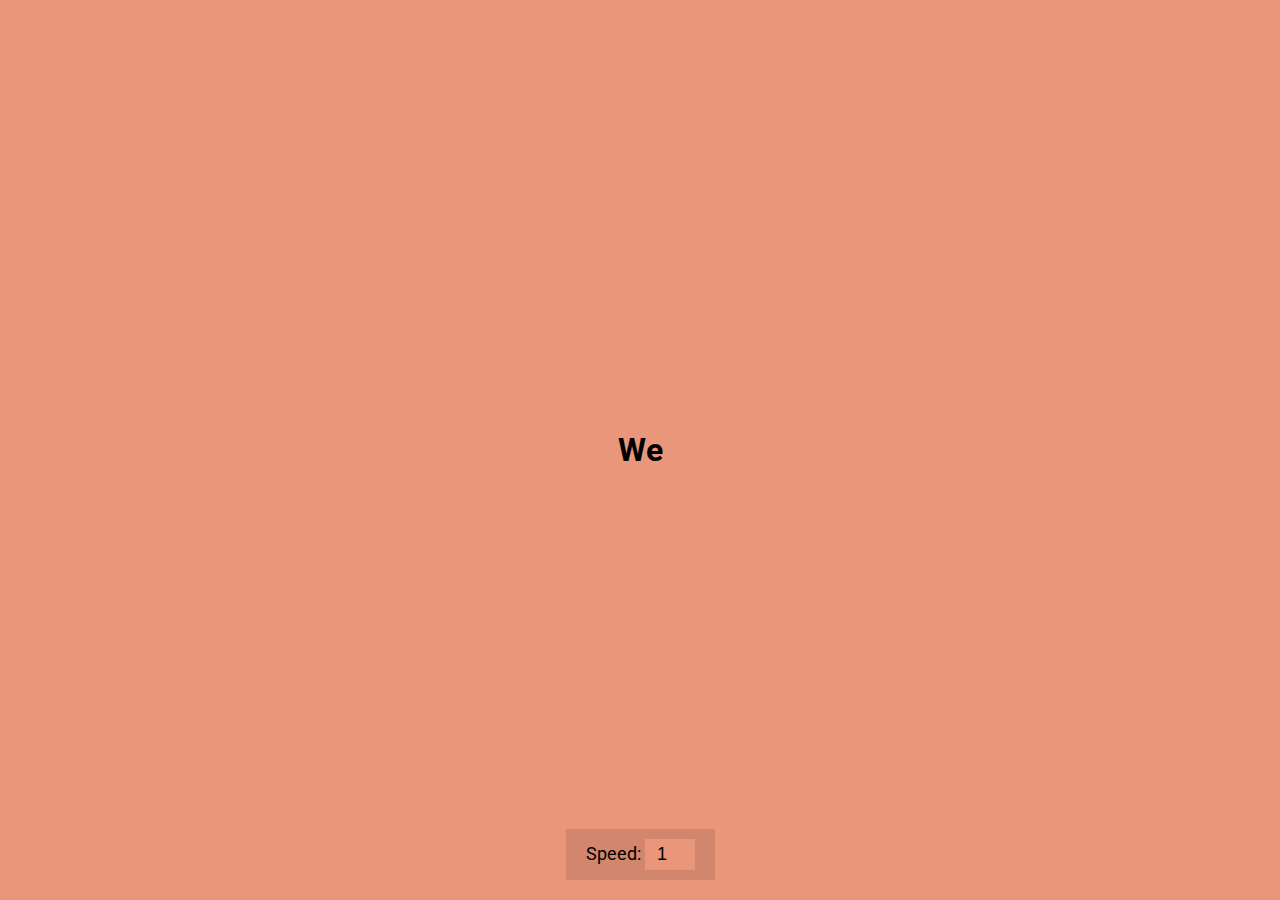
<file: auto-text-effect/index.html>
<!DOCTYPE html>
<html lang="en">
  <head>
    <meta charset="UTF-8" />
    <meta name="viewport" content="width=device-width, initial-scale=1.0" />
    <link rel="stylesheet" href="style.css" />
    <title>Auto Text Effect</title>
  </head>
  <body>
    <h1 id="text">Starting...</h1>

    <div>
      <label for="speed">Speed:</label>
      <input type="number" name="speed" id="speed" value="1" min="1" max="10" step="1">
    </div>

    <script src="script.js"></script>
  </body>
</html>
</file>
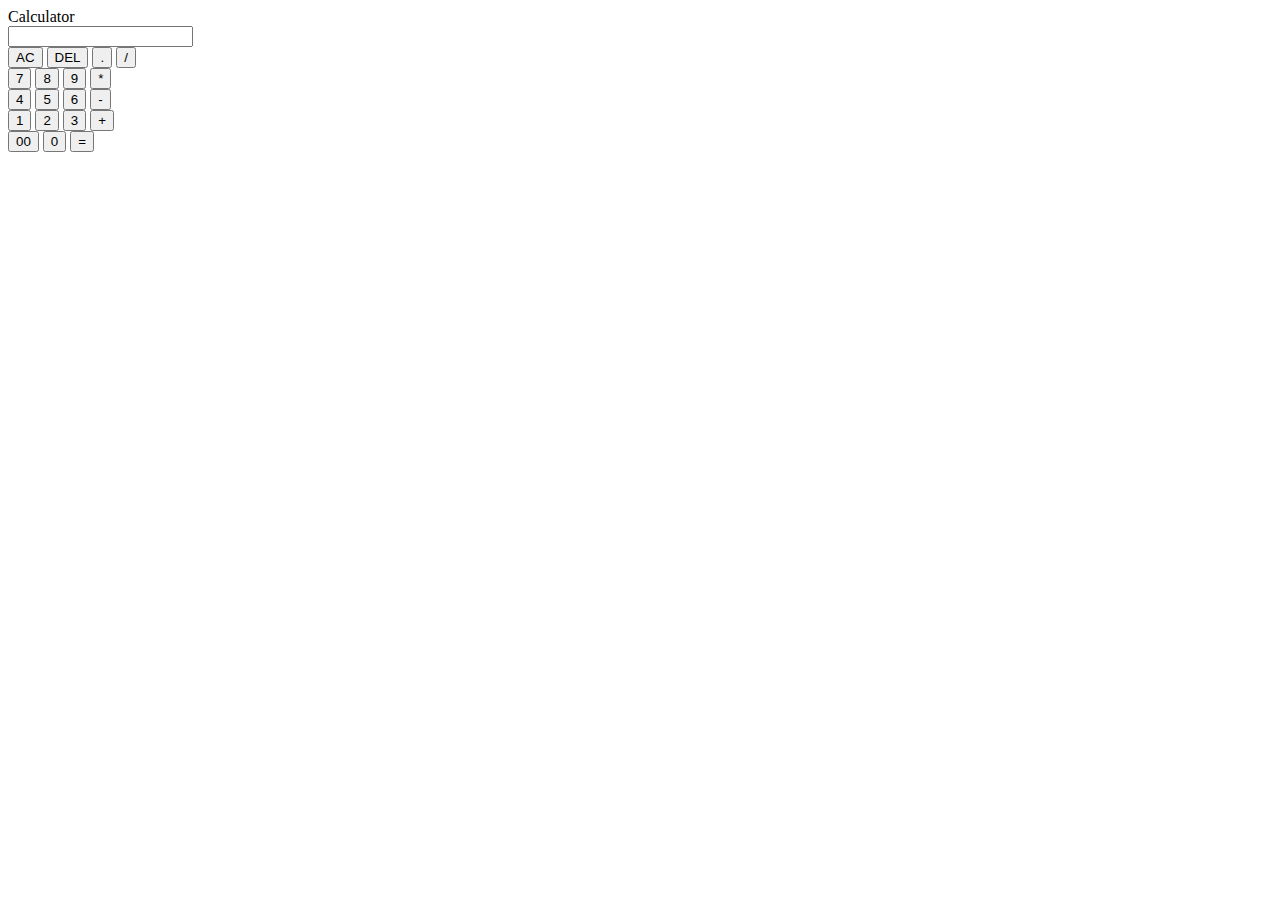
<file: calculator-app/index.html>
<html>
    <title>Calculator App</title>
    <script type="text/javascript" src="script.js"></script>
    <body>
        <div class="container">
            <div>Calculator</div>
            <div>
                <input type="text" class="display" id="result">
            </div>
            <div>  
                <input type="button" value="AC" onclick="display('')">
                <input type="button" value="DEL">
                <input type="button" value="." onclick="display('.')">
                <input type="button" value="/" onclick="display('/')">
            </div>
            <div>  
                <input type="button" value="7" onclick="display('7')">
                <input type="button" value="8" onclick="display('8')">
                <input type="button" value="9" onclick="display('9')">
                <input type="button" value="*" onclick="display('*')">
            </div>
            <div>  
                <input type="button" value="4" onclick="display('4')">
                <input type="button" value="5" onclick="display('5')">
                <input type="button" value="6" onclick="display('6')">
                <input type="button" value="-" onclick="display('-')">
            </div>
            <div>  
                <input type="button" value="1" onclick="display('1')">
                <input type="button" value="2" onclick="display('2')">
                <input type="button" value="3" onclick="display('3')">
                <input type="button" value="+" onclick="display('+')">
            </div>
            <div>  
                <input type="button" value="00" onclick="display('00')">
                <input type="button" value="0" onclick="display('0')">
                <input type="button" value="=" >
            </div>
        </div>
    </body>
</html>
</file>
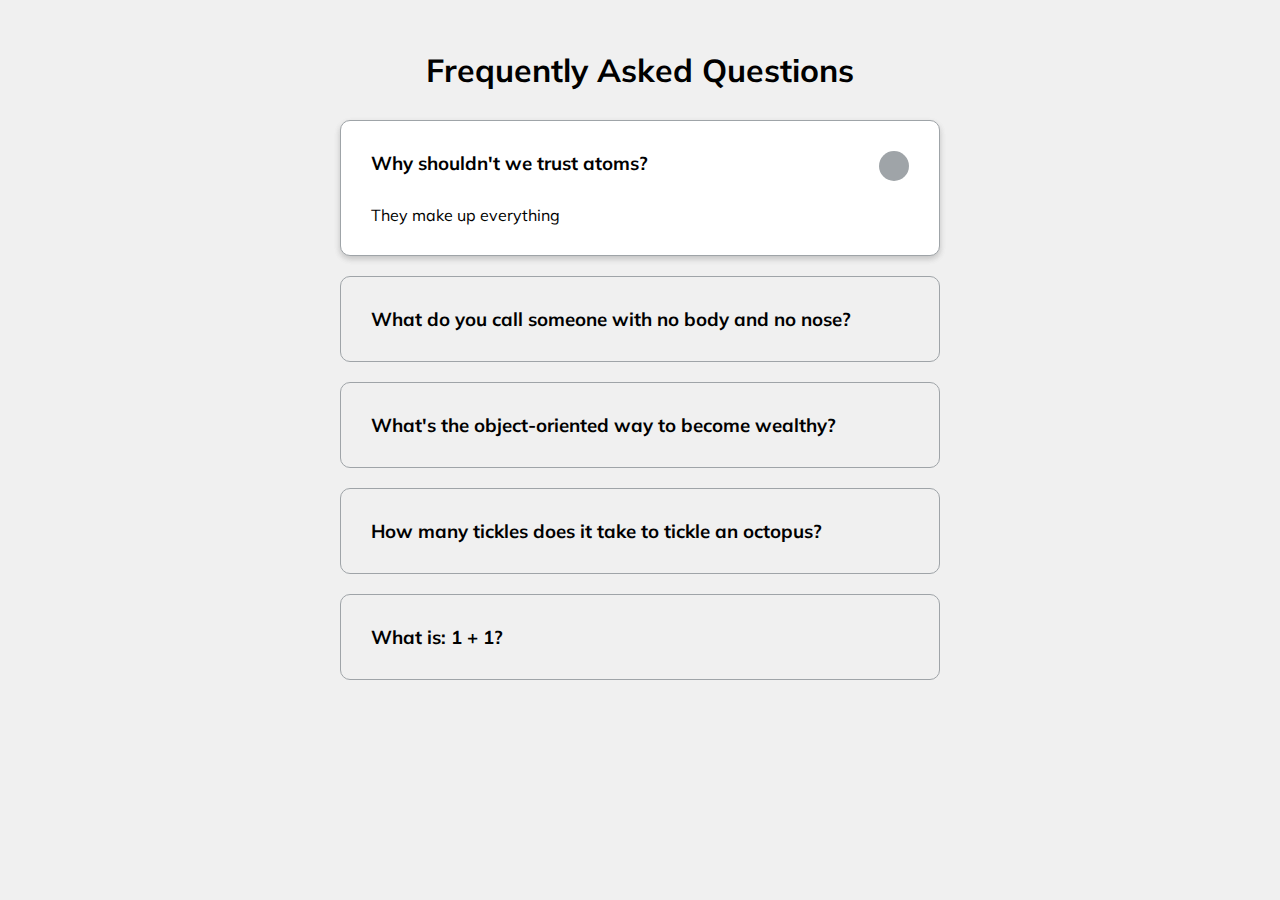
<file: FAQ Collapse/index.html>
<!DOCTYPE html>
<html lang="en">
  <head>
    <meta charset="UTF-8" />
    <meta name="viewport" content="width=device-width, initial-scale=1.0" />
    <link rel="stylesheet" href="https://cdnjs.cloudflare.com/ajax/libs/font-awesome/5.14.0/css/all.min.css" integrity="sha512-1PKOgIY59xJ8Co8+NE6FZ+LOAZKjy+KY8iq0G4B3CyeY6wYHN3yt9PW0XpSriVlkMXe40PTKnXrLnZ9+fkDaog==" crossorigin="anonymous" />
    <link rel="stylesheet" href="style.css" />
    <title>FAQ</title>
  </head>
  <body>
    <h1>Frequently Asked Questions</h1>
    <div class="faq-container">
      <div class="faq active">
        <h3 class="faq-title">
          Why shouldn't we trust atoms?
        </h3>

        <p class="faq-text">
          They make up everything
        </p>

        <button class="faq-toggle">
          <i class="fas fa-chevron-down"></i>
          <i class="fas fa-times"></i>
        </button>
      </div>

      <div class="faq">
        <h3 class="faq-title">
          What do you call someone with no body and no nose?
        </h3>
        <p class="faq-text">
          Nobody knows.
        </p>
        <button class="faq-toggle">
          <i class="fas fa-chevron-down"></i>
          <i class="fas fa-times"></i>
        </button>
      </div>
      
      <div class="faq">
        <h3 class="faq-title">
          What's the object-oriented way to become wealthy?
        </h3>
        <p class="faq-text">
          Inheritance.
        </p>
        <button class="faq-toggle">
          <i class="fas fa-chevron-down"></i>
          <i class="fas fa-times"></i>
        </button>
      </div>
      
      <div class="faq">
        <h3 class="faq-title">
          How many tickles does it take to tickle an octopus?
        </h3>
        <p class="faq-text">
          Ten-tickles!
        </p>
        <button class="faq-toggle">
          <i class="fas fa-chevron-down"></i>
          <i class="fas fa-times"></i>
        </button>
      </div>
      
      <div class="faq">
        <h3 class="faq-title">
          What is: 1 + 1?
        </h3>
        <p class="faq-text">
          Depends on who are you asking.
        </p>
        <button class="faq-toggle">
          <i class="fas fa-chevron-down"></i>
          <i class="fas fa-times"></i>
        </button>
      </div>
    </div>
    <script src="script.js"></script>
  </body>
</html>
</file>
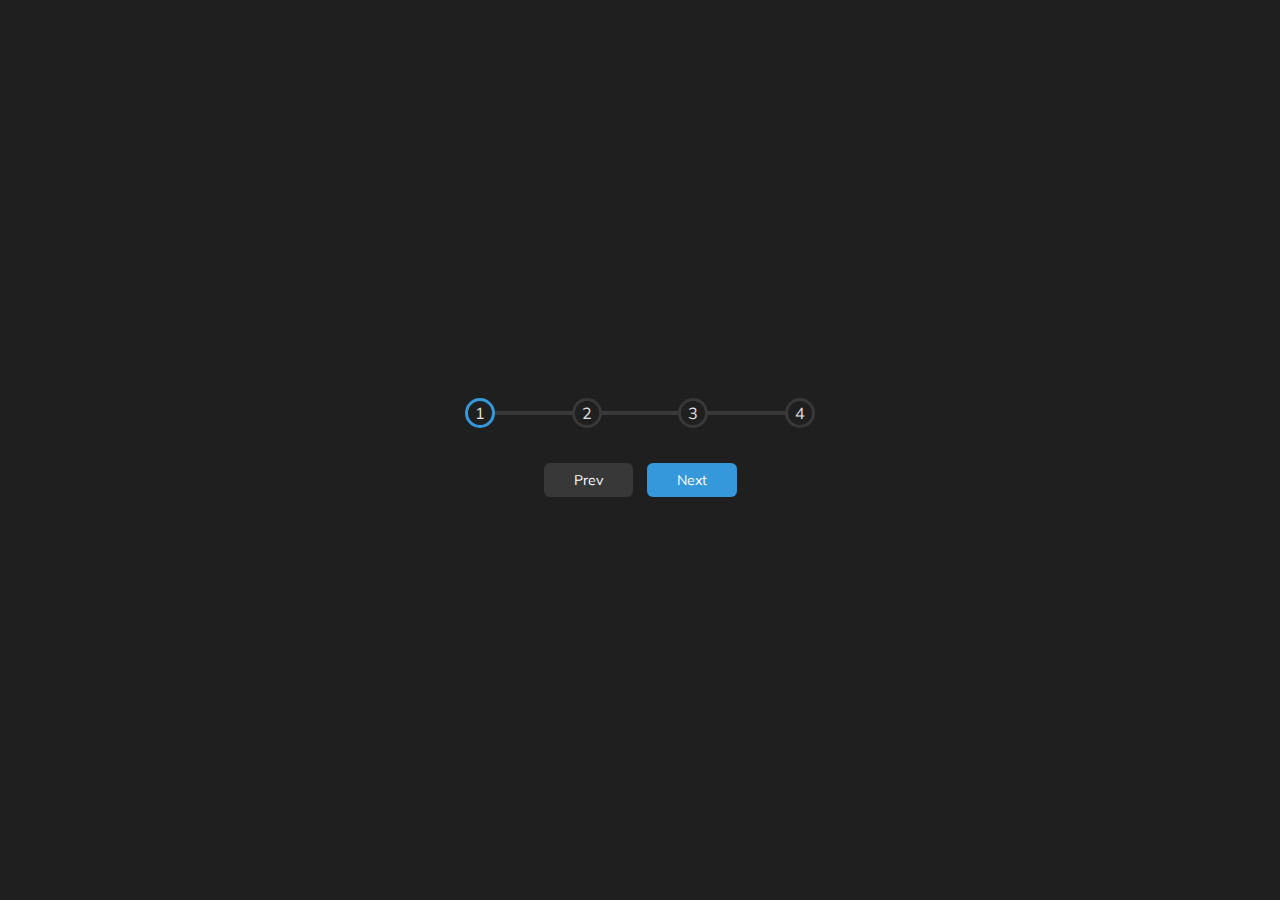
<file: Progress_Steps/index.html>
<!DOCTYPE html>
<html lang="en">
  <head>
    <meta charset="UTF-8" />
    <meta name="viewport" content="width=device-width, initial-scale=1.0" />
    <link rel="stylesheet" href="style.css" />
    <title>Progress Steps</title>
  </head>
  <body>
    <div class="container">
      <div class="progress-container">
        <div class="progress" id="progress"></div>
        <div class="circle active">1</div>
        <div class="circle">2</div>
        <div class="circle">3</div>
        <div class="circle">4</div>
      </div>

      <button class="btn" id="prev" disabled>Prev</button>
      <button class="btn" id="next">Next</button>
    </div>
    <script src="script.js"></script>
  </body>
</html>
</file>
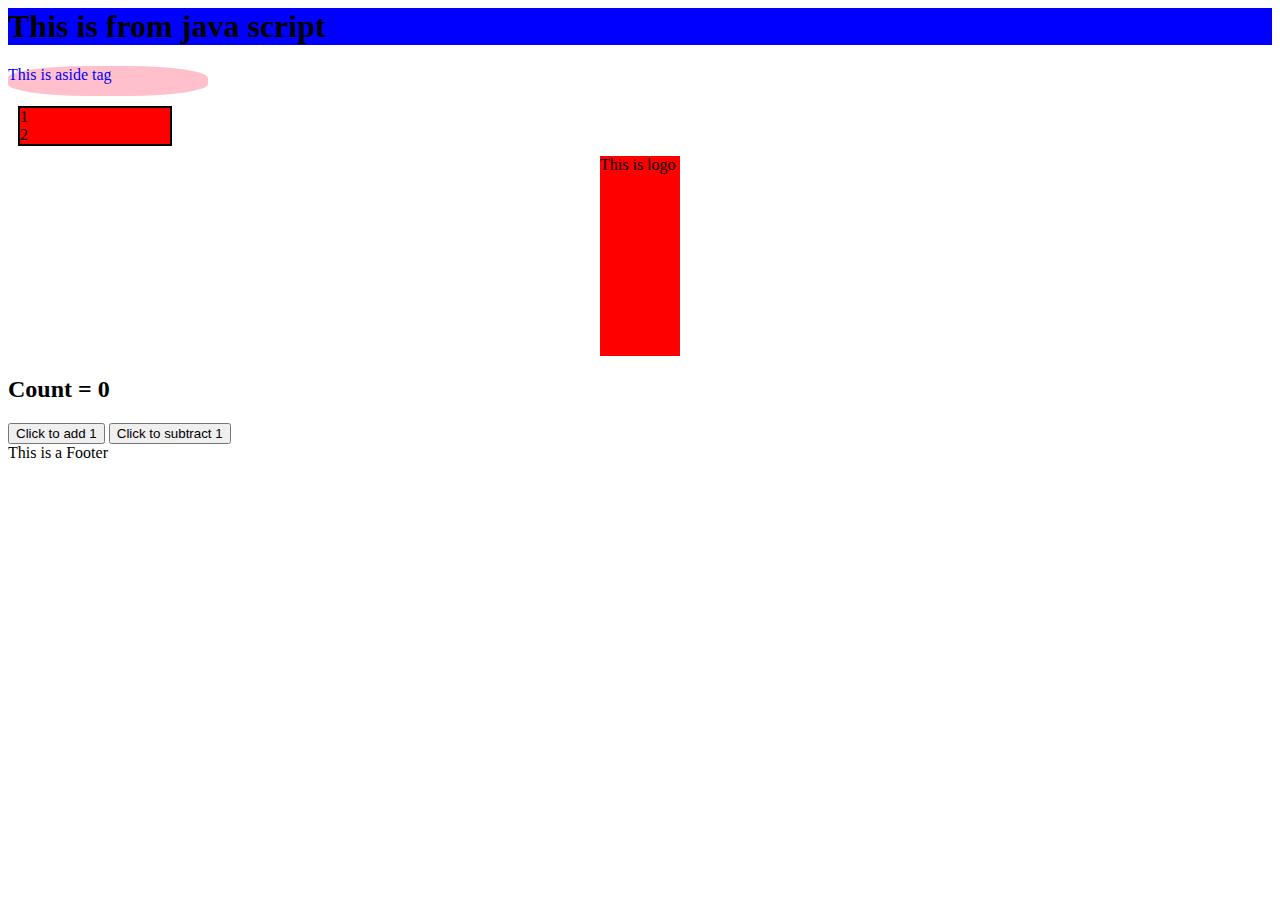
<file: webDevByCodeDamn/index.html>
<title>WebDevlopment</title>
<link rel="stylesheet" href="style.css">
<body>
<div id="main" class="bule"> 
    <h1 id="title">HelloWorld 12</h1>

    <aside> This is aside tag</aside>
</div>

<div class="newlayout">
    <div>1</div>
    <div>2</div>
</div>

<section>
        <div id="logo"> This is logo</div>
</section>
<h2>Count = <span id="counter">0</span></h2>
<button class="increment"> Click to add 1</button>
<button class="decrement"> Click to subtract 1</button>
<footer>
    <div>This is a Footer</div>
</footer>
<script src="script.js"> </script>

</body>
</file>
<file: auto-text-effect/style.css>
@import url('https://fonts.googleapis.com/css2?family=Roboto:wght@400;700&display=swap');

* {
  box-sizing: border-box;
}

body {
  background-color: darksalmon;
  font-family: 'Roboto', sans-serif;
  display: flex;
  flex-direction: column;
  align-items: center;
  justify-content: center;
  height: 100vh;
  overflow: hidden;
  margin: 0;
}

div {
  position: absolute;
  bottom: 20px;
  background: rgba(0, 0, 0, 0.1);
  padding: 10px 20px;
  font-size: 18px;
}

input {
  width: 50px;
  padding: 5px;
  font-size: 18px;
  background-color: darksalmon;
  border: none;
  text-align: center;
}

input:focus {
  outline: none;
}
</file>
<file: FAQ Collapse/style.css>
@import url('https://fonts.googleapis.com/css?family=Muli&display=swap');

* {
  box-sizing: border-box;
}

body {
  font-family: 'Muli', sans-serif;
  background-color: #f0f0f0;
}

h1 {
  margin: 50px 0 30px;
  text-align: center;
}

.faq-container {
  max-width: 600px;
  margin: 0 auto;
}

.faq {
  background-color: transparent;
  border: 1px solid #9fa4a8;
  border-radius: 10px;
  margin: 20px 0;
  padding: 30px;
  position: relative;
  overflow: hidden;
  transition: 0.3s ease;
}

.faq.active {
  background-color: #fff;
  box-shadow: 0 3px 6px rgba(0, 0, 0, 0.1), 0 3px 6px rgba(0, 0, 0, 0.1);
}

.faq.active::before,
.faq.active::after {
  content: '\f075';
  font-family: 'Font Awesome 5 Free';
  color: #2ecc71;
  font-size: 7rem;
  position: absolute;
  opacity: 0.2;
  top: 20px;
  left: 20px;
  z-index: 0;
}

.faq.active::before {
  color: #3498db;
  top: -10px;
  left: -30px;
  transform: rotateY(180deg);
}

.faq-title {
  margin: 0 35px 0 0;
}

.faq-text {
  display: none;
  margin: 30px 0 0;
}

.faq.active .faq-text {
  display: block;
}

.faq-toggle {
  background-color: transparent;
  border: 0;
  border-radius: 50%;
  cursor: pointer;
  display: flex;
  align-items: center;
  justify-content: center;
  font-size: 16px;
  padding: 0;
  position: absolute;
  top: 30px;
  right: 30px;
  height: 30px;
  width: 30px;
}

.faq-toggle:focus {
  outline: 0;
}

.faq-toggle .fa-times {
  display: none;
}

.faq.active .faq-toggle .fa-times {
  color: #fff;
  display: block;
}

.faq.active .faq-toggle .fa-chevron-down {
  display: none;
}

.faq.active .faq-toggle {
  background-color: #9fa4a8;
}
</file>
<file: Progress_Steps/style.css>
@import url('https://fonts.googleapis.com/css?family=Muli&display=swap');

:root {
  --line-border-fill: #3498db;
  --line-border-empty: #383838;

}

* {
  box-sizing: border-box;
}

body {
  background-color: #1f1f1f;
  font-family: 'Muli', sans-serif;
  display: flex;
  align-items: center;
  justify-content: center;
  height: 100vh;
  overflow: hidden;
  margin: 0;
}

.container {
  text-align: center;
}

.progress-container {
  display: flex;
  justify-content: space-between;
  position: relative;
  margin-bottom: 30px;
  max-width: 100%;
  width: 350px;
}

.progress-container::before {
  content: '';
  background-color: var(--line-border-empty);
  position: absolute;
  top: 50%;
  left: 0;
  transform: translateY(-50%);
  height: 4px;
  width: 100%;
  z-index: -1;
}

.progress {
  background-color: var(--line-border-fill);
  position: absolute;
  top: 50%;
  left: 0;
  transform: translateY(-50%);
  height: 4px;
  width: 0%;
  z-index: -1;
  transition: 0.4s ease;
}

.circle {
  background-color: #1f1f1f;
  color:#e2e2e2;
  border-radius: 50%;
  height: 30px;
  width: 30px;
  display: flex;
  align-items: center;
  justify-content: center;
  border: 3px solid var(--line-border-empty);
  transition: 0.4s ease;
}

.circle.active {
  border-color: var(--line-border-fill);
}

.btn {
  background-color: var(--line-border-fill);
  color: #fff;
  border: 0;
  border-radius: 6px;
  cursor: pointer;
  font-family: inherit;
  padding: 8px 30px;
  margin: 5px;
  font-size: 14px;
}

.btn:active {
  transform: scale(0.98);
}

.btn:focus {
  outline: 0;
}

.btn:disabled {
  background-color: var(--line-border-empty);
  cursor: not-allowed;
}
</file>
<file: webDevByCodeDamn/style.css>
aside{
    background: pink;
    color: blue;
    width: 200px;
    height: 30px;
    border-radius: 40%;
}
/* .name is for classes
    #name is for IDs
    name is for Tags */
.blue{
    background-color: black;
    width: 100px;
    color: blue;
}

h1{
    background: blue;
}

.newlayout{
    background: red;
    width: 150px;
    height: auto;
    border: 2px solid black;
    margin: 10px;
}

#logo{
    width: 80px;
    height: 200px;
    background: red;
}

body{
    min-height: 100vh;    
}

section{
    align-items: center;
    justify-content: center;
    display: flex;
    flex-grow: 1;
}
</file>
